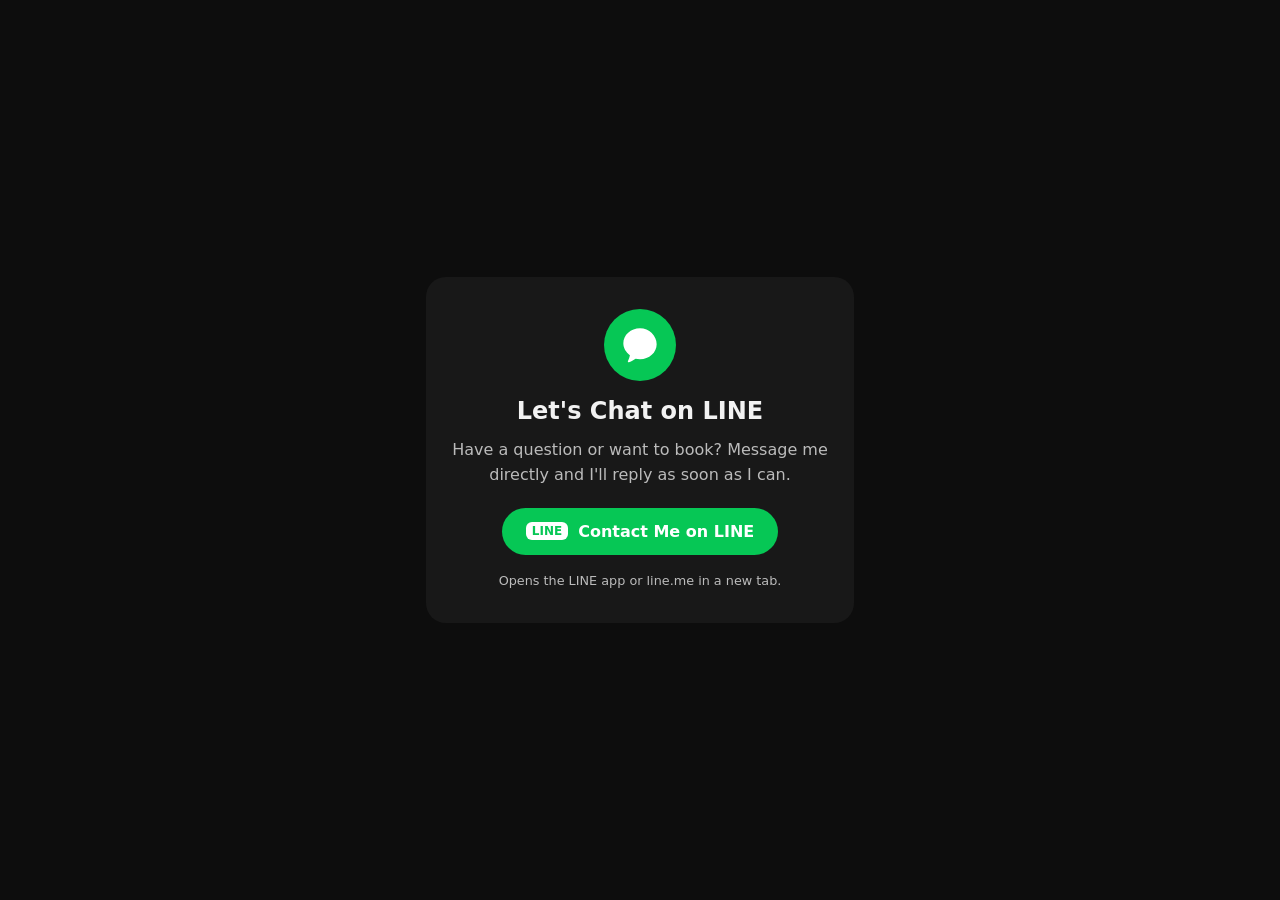
<file: line.html>
<!doctype html>
<html lang="en">
<head>
  <meta charset="UTF-8" />
  <meta name="viewport" content="width=device-width, initial-scale=1.0" />
  <title>Contact Me on LINE</title>
  <meta name="description" content="Get in touch on LINE." />
  <style>
    body{margin:0;min-height:100vh;display:grid;place-items:center;background:#0d0d0d;color:#f2f2f2;font-family:system-ui,sans-serif}
    .card{max-width:380px;margin:24px;padding:32px 24px;text-align:center;background:#181818;border-radius:20px}
    .avatar{width:72px;height:72px;margin:0 auto 16px;border-radius:50%;background:#06c755;color:#fff;display:grid;place-items:center}
    h1{font-size:1.5rem;margin:0 0 12px}
    p{color:#bbb;line-height:1.6;margin:0 0 20px}
    .line-button{display:inline-flex;gap:10px;align-items:center;padding:14px 24px;background:#06c755;color:#fff;font-weight:600;text-decoration:none;border-radius:999px}
    .line-icon{font-size:.75rem;background:#fff;color:#06c755;padding:2px 6px;border-radius:6px;font-weight:800}
    .hint{font-size:.8rem;margin:16px 0 0}
  </style>
</head>
<body>
  <main class="card">
    <div class="avatar" aria-hidden="true">
      <svg viewBox="0 0 24 24" width="40" height="40" fill="currentColor">
        <path d="M12 2C6.48 2 2 6.02 2 11c0 2.85 1.53 5.4 3.94 7.1-.15.9-.55 2.3-1.2 3.6a.5.5 0 0 0 .63.68c1.63-.6 3.1-1.5 4-2.13.83.19 1.7.29 2.63.29 5.52 0 10-4.02 10-9S17.52 2 12 2z"/>
      </svg>
    </div>
    <h1>Let's Chat on LINE</h1>
    <p>Have a question or want to book? Message me directly and I'll reply as soon as I can.</p>
    <a class="line-button" href="https://line.me/ti/p/~weya.exe" target="_blank" rel="noopener noreferrer">
      <span class="line-icon" aria-hidden="true">LINE</span>
      Contact Me on LINE
    </a>
    <p class="hint">Opens the LINE app or line.me in a new tab.</p>
  </main>
</body>
</html>
</file>
